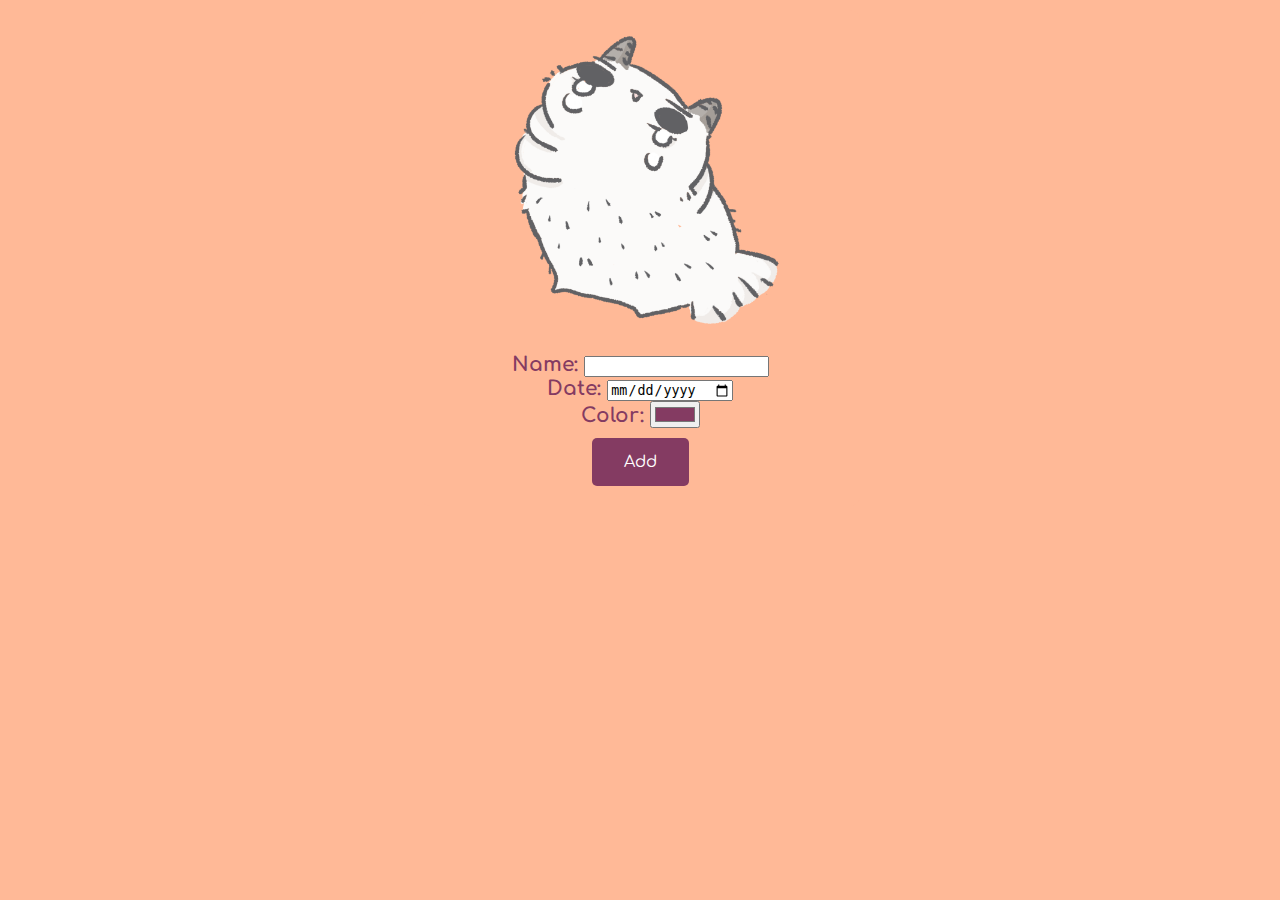
<file: index.html>
<!DOCTYPE html>
<html lang="en">
<head>
    <meta charset="UTF-8">
    <meta name="viewport" content="width=device-width, initial-scale=1.0">
    <title>Countdown</title>
    <link rel="stylesheet" href="styles.css">
    <link rel="stylesheet" href="https://fonts.googleapis.com/css2?family=Comfortaa&display=swap">
</head>
<body>
  <div class="dark-container">
    <img src="initial.png" alt="Initial GIF" class="cute-gif" id="PET">
    <div id="events"></div>
    <form id="eventForm">
      <label for="eventName">Name:</label>
      <input type="text" id="eventName" required>
      <br>
      <label for="eventDate">Date:</label>
      <input type="date" id="eventDate" required>
      <br>
      <label for="eventColor">Color:</label>
      <input type="color" id="eventColor" value="#843b62" required>
      <br>
      <button type="submit" class="start-button">Add</button>
    </form>
  </div>
  <script>
    const eventsContainer = document.getElementById('events');
    const eventForm = document.getElementById('eventForm');
    const cuteGif = document.getElementById('PET');
    let events = [];

    function getDaysRemaining(eventDate) {
      const oneDay = 24 * 60 * 60 * 1000;
      const today = new Date();
      const diffDays = Math.round((eventDate - today) / oneDay);
      return diffDays;
    }

    function parseDate(dateString) {
      const [year, month, day] = dateString.split('-').map(Number);
      return new Date(year, month - 1, day);
    }

    function convertDays(days) {
      const now = new Date();
      const targetDate = new Date(now.getTime() + days * 24 * 60 * 60 * 1000);
      let years = targetDate.getFullYear() - now.getFullYear();
      let months = targetDate.getMonth() - now.getMonth();
      let remainingDays = targetDate.getDate() - now.getDate();

      if (remainingDays < 0) {
        months--;
        const lastMonth = new Date(targetDate.getFullYear(), targetDate.getMonth(), 0);
        remainingDays += lastMonth.getDate();
      }

      if (months < 0) {
        years--;
        months += 12;
      }

      return { years, months, remainingDays };
    }

    function getTextColor(bgColor) {
      const hexToRgb = (hex) => hex.match(/\w\w/g).map(x => parseInt(x, 16));
      const [r, g, b] = hexToRgb(bgColor);
      const luminance = (0.2126 * r + 0.7152 * g + 0.0722 * b) / 255;
      return luminance > 0.5 ? '#000000' : '#ffffff';
    }

    function updateGifExpression() {
      const numberOfEvents = events.length;

      if (numberOfEvents >= 5) {
        cuteGif.src = 'seaaa.png';
      } else if (numberOfEvents >= 3) {
        cuteGif.src = 'seaaa2.png';
      } else {
        cuteGif.src = 'seaaa.png';
      }
    }

    function renderEvents() {
      eventsContainer.innerHTML = '';
      events.forEach((event, index) => {
        const daysRemaining = getDaysRemaining(event.date);
        const { years, months, remainingDays } = convertDays(Math.abs(daysRemaining));
        const eventContainer = document.createElement('div');
        eventContainer.classList.add('event-container');
        eventContainer.style.backgroundColor = event.color;
        eventContainer.style.borderRadius = '20px';
        const eventElement = document.createElement('div');
        eventElement.classList.add('event-content');
        const textColor = getTextColor(event.color);
        eventElement.style.color = textColor;

        // const daysText = daysRemaining >= 0 ? `${years} years ${months} months ${remainingDays} days` : `-${years} years ${months} months ${Math.abs(remainingDays)} days`;
        
        const daysText = daysRemaining 
        
        eventElement.innerHTML = `
          <h2><strong>${event.name}</strong></h2>
          <p>${event.date.toDateString()}</p>
          <p>${daysText} days</p>
        `;
        const removeButton = document.createElement('button');
        removeButton.classList.add('remove-event');
        removeButton.setAttribute('data-index', index);
        removeButton.innerHTML = '-';
        eventContainer.appendChild(eventElement);
        eventContainer.appendChild(removeButton);
        eventsContainer.appendChild(eventContainer);
      });

      const removeButtons = document.querySelectorAll('.remove-event');
      removeButtons.forEach(button => {
        button.addEventListener('click', function () {
          const index = this.getAttribute('data-index');
          events.splice(index, 1);
          saveEvents();
          renderEvents();
          updateGifExpression();
        });
      });
    }

    function saveEvents() {
      localStorage.setItem('events', JSON.stringify(events));
    }

    function loadEvents() {
      const storedEvents = localStorage.getItem('events');
      if (storedEvents) {
        events = JSON.parse(storedEvents).map(event => ({
          ...event,
          date: new Date(event.date)
        }));
      }
    }

    eventForm.addEventListener('submit', function (event) {
      event.preventDefault();
      const eventName = document.getElementById('eventName').value;
      const eventDateInput = document.getElementById('eventDate').value;
      const eventDate = parseDate(eventDateInput);
      const eventColor = document.getElementById('eventColor').value;
      events.push({ name: eventName, date: eventDate, color: eventColor });
      saveEvents();
      renderEvents();
      updateGifExpression();
      eventForm.reset();
    });

    loadEvents();
    renderEvents();
    updateGifExpression();

  </script>
</body>
</html>
</file>
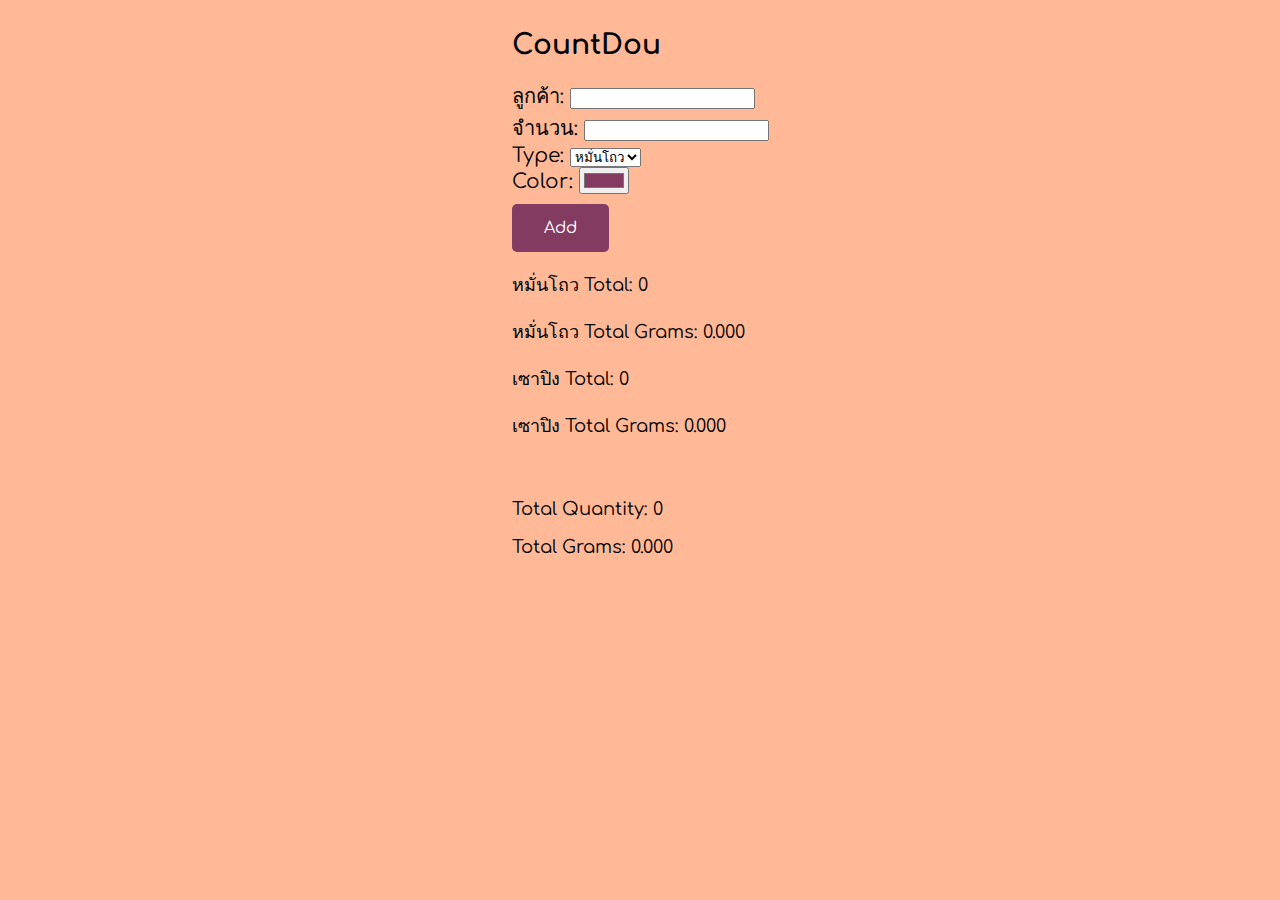
<file: Mandou.html>
<!DOCTYPE html>
<html lang="en">
<head>
    <meta charset="UTF-8">
    <meta name="viewport" content="width=device-width, initial-scale=1.0">
    <title>CountDou</title>
    <link rel="stylesheet" href="styles.css">
    <link rel="stylesheet" href="https://fonts.googleapis.com/css2?family=Comfortaa&display=swap">
</head>
<body>
    <div class="container">
        <h1>CountDou</h1>
        <form id="eventForm">
            <label for="eventName">ลูกค้า:</label>
            <input type="text" id="eventName">
            <br>
            <label for="eventQuantity">จำนวน:</label>
            <input type="number" id="eventQuantity" required>
            <br>
            <label for="eventType">Type:</label>
            <select id="eventType" required>
                <option value="1">หมั่นโถว</option>
                <option value="2">เซาปิง</option>
            </select>
            <br>
            <label for="eventColor">Color:</label>
            <input type="color" id="eventColor" value="#843b62" required>
            <br>
            <button type="submit" class="start-button">Add</button>
        </form>
        <div id="events"></div>
        <p id="option1Total">หมั่นโถว Total: 0</p> 
        <p id="option1Grams">หมั่นโถว Total Grams: 0.000</p>
        <p id="option2Total">เซาปิง Total: 0</p>
        <p id="option2Grams">เซาปิง Total Grams: 0.000</p>
        <br>
        <p id="totalQuantity">Total Quantity: 0</p>
        <p id="totalGrams">Total Grams: 0.000</p>
    </div>
    <script src="script.js"></script>
</body>
</html>
</file>
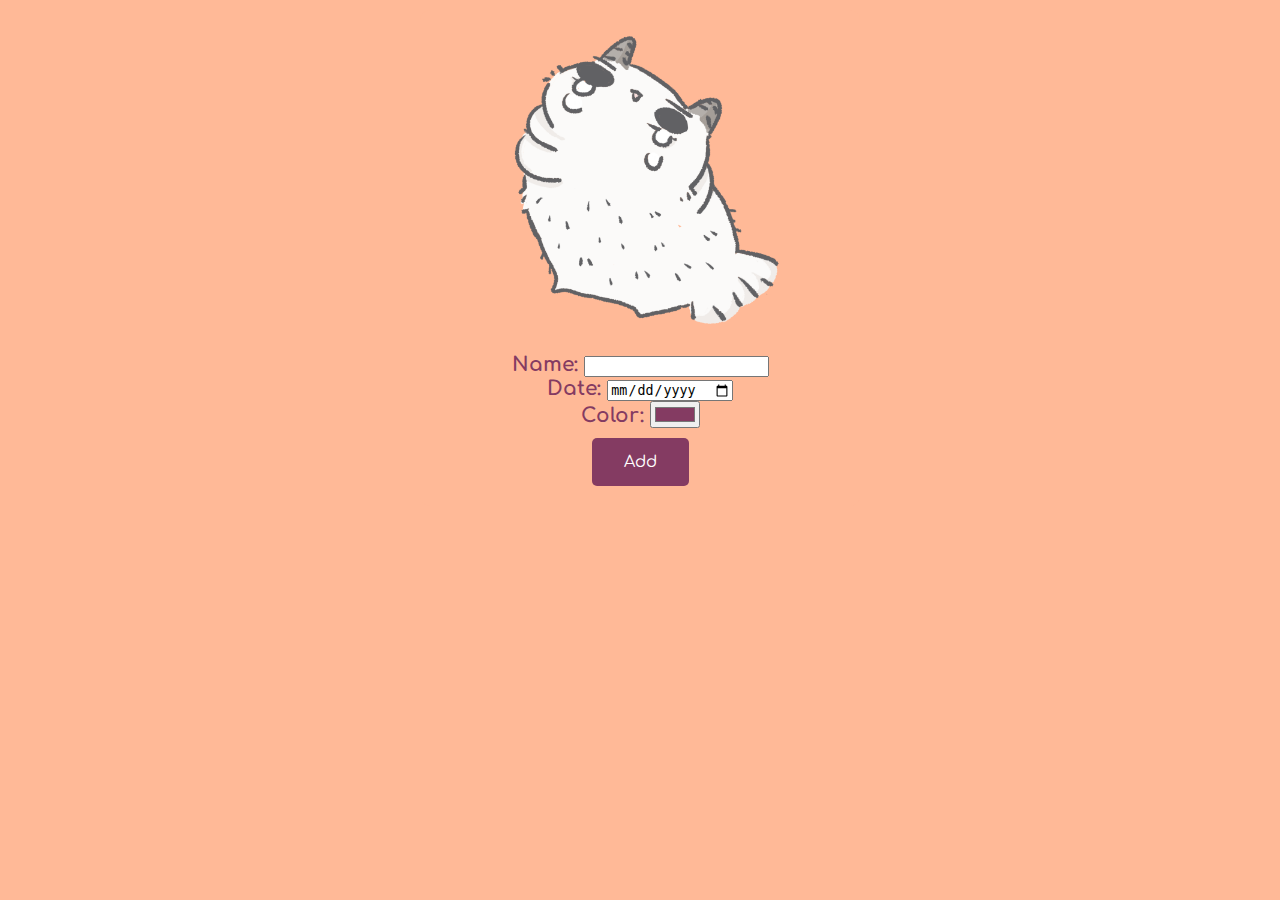
<file: savevent.html>
<!DOCTYPE html>
<html lang="en">
<head>
    <meta charset="UTF-8">
    <meta name="viewport" content="width=device-width, initial-scale=1.0">
    <title>Countdown</title>
    <link rel="stylesheet" href="styles.css">
    <link rel="stylesheet" href="https://fonts.googleapis.com/css2?family=Comfortaa&display=swap">
</head>
<body>
  <div class="dark-container">
    <img src="initial.png" alt="Initial GIF" class="cute-gif" id="PET">
    <div id="events"></div>
    <form id="eventForm">
      <label for="eventName">Name:</label>
      <input type="text" id="eventName" required>
      <br>
      <label for="eventDate">Date:</label>
      <input type="date" id="eventDate" required>
      <br>
      <label for="eventColor">Color:</label>
      <input type="color" id="eventColor" value="#843b62" required>
      <br>
      <button type="submit" class="start-button">Add</button>
    </form>
  </div>
  <script>
    const eventsContainer = document.getElementById('events');
    const eventForm = document.getElementById('eventForm');
    const cuteGif = document.getElementById('PET');

    function getDaysRemaining(eventDate) {
      const oneDay = 24 * 60 * 60 * 1000;
      const today = new Date();
      const diffDays = Math.round((eventDate - today) / oneDay);

      return diffDays;
    }

    function parseDate(dateString) {
      const [year, month, day] = dateString.split('-').map(Number);
      return new Date(year, month - 1, day);
    }

    function convertDays(days) {
      const years = Math.floor(days / 365);
      const months = Math.floor((days % 365) / 30);
      const remainingDays = days % 30;
      return { years, months, remainingDays };
    }

    function getTextColor(bgColor) {
      const hexToRgb = (hex) => hex.match(/\w\w/g).map(x => parseInt(x, 16));
      const [r, g, b] = hexToRgb(bgColor);
      const luminance = (0.2126 * r + 0.7152 * g + 0.0722 * b) / 255;
      return luminance > 0.5 ? '#000000' : '#ffffff';
    }

    function updateGifExpression() {
      const numberOfEvents = events.length;
      if (numberOfEvents >= 5) {
        cuteGif.src = 'seaaa.png';
      } else if (numberOfEvents >= 3) {
        cuteGif.src = 'seaaa.png';
      } else {
        cuteGif.src = 'seaaa.png';
      }
    }

    function renderEvents() {
      eventsContainer.innerHTML = '';
      events.forEach((event, index) => {
        const daysRemaining = getDaysRemaining(event.date);
        const { years, months, remainingDays } = convertDays(Math.abs(daysRemaining));
        const eventContainer = document.createElement('div');
        eventContainer.classList.add('event-container');
        eventContainer.style.backgroundColor = event.color;
        eventContainer.style.borderRadius = '20px';
        const eventElement = document.createElement('div');
        eventElement.classList.add('event-content');
        const textColor = getTextColor(event.color);
        eventElement.style.color = textColor;

        const daysText = daysRemaining >= 0 ? `${years} years ${months} months ${remainingDays} days` : `-${years} years ${months} months ${Math.abs(remainingDays)} days`;

        eventElement.innerHTML = `
          <h2><strong>${event.name}</strong></h2>
          <p>${event.date.toDateString()}</p>
          <p>${daysText}</p>
        `;
        const removeButton = document.createElement('button');
        removeButton.classList.add('remove-event');
        removeButton.setAttribute('data-index', index);
        removeButton.innerHTML = '-';
        eventContainer.appendChild(eventElement);
        eventContainer.appendChild(removeButton);
        eventsContainer.appendChild(eventContainer);
      });

      const removeButtons = document.querySelectorAll('.remove-event');
      removeButtons.forEach(button => {
        button.addEventListener('click', function () {
          const index = this.getAttribute('data-index');
          events.splice(index, 1);
          saveEvents();
          renderEvents();
          updateGifExpression();
        });
      });
    }

    function saveEvents() {
      localStorage.setItem('events', JSON.stringify(events));
    }

    function loadEvents() {
      const storedEvents = localStorage.getItem('events');
      if (storedEvents) {
        events = JSON.parse(storedEvents).map(event => ({
          ...event,
          date: new Date(event.date)
        }));
      }
    }

    eventForm.addEventListener('submit', function (event) {
      event.preventDefault();
      const eventName = document.getElementById('eventName').value;
      const eventDateInput = document.getElementById('eventDate').value;
      const eventDate = parseDate(eventDateInput);
      const eventColor = document.getElementById('eventColor').value;
      events.push({ name: eventName, date: eventDate, color: eventColor });
      saveEvents();
      renderEvents();
      updateGifExpression();
      eventForm.reset();
    });

    let events = [];
    loadEvents();
    renderEvents();
    updateGifExpression();

  </script>
</body>
</html>
</file>
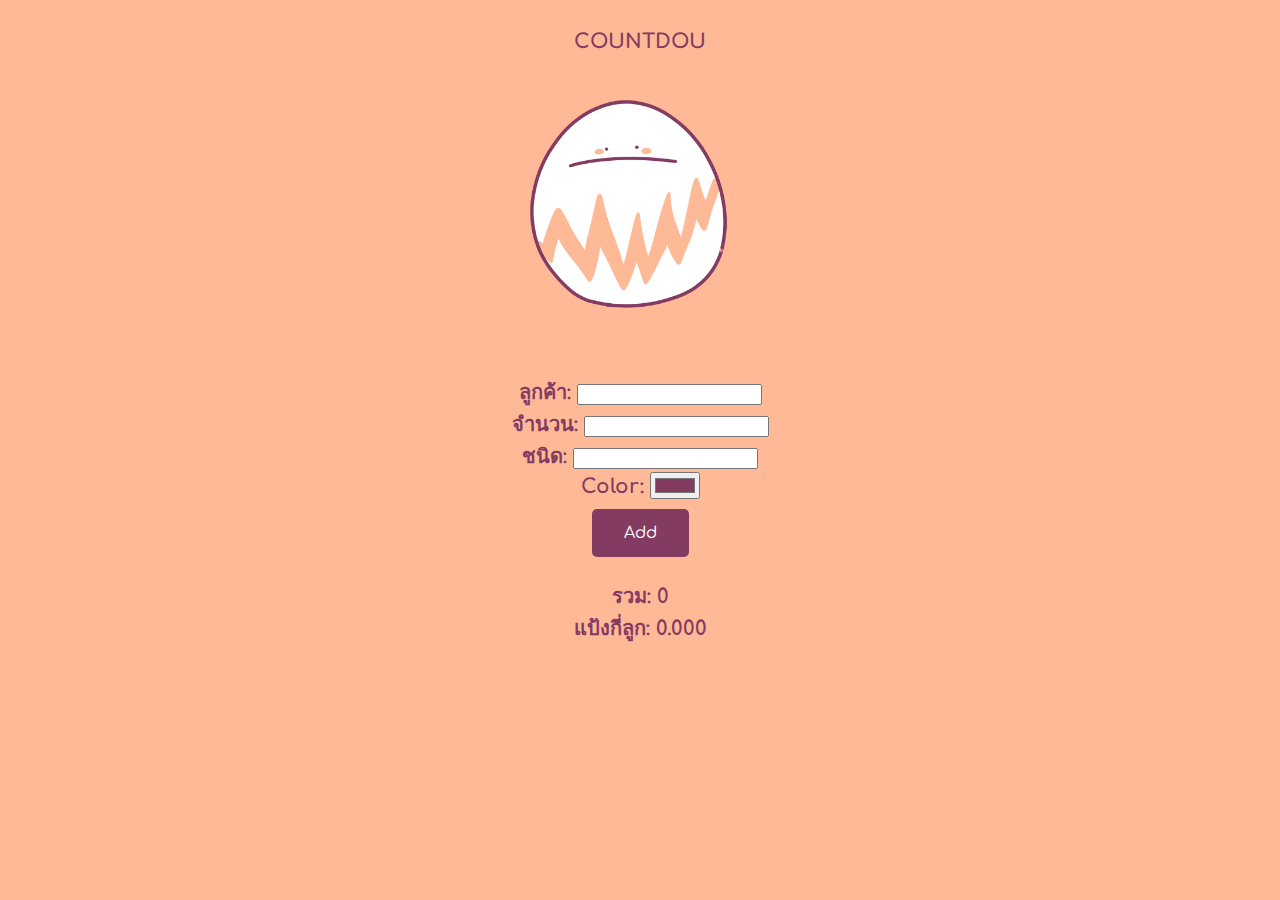
<file: subindex.html>
<!DOCTYPE html>
<html lang="en">
<head>
    <meta charset="UTF-8">
    <meta name="viewport" content="width=device-width, initial-scale=1.0">
    <title>CountDou</title>
    <link rel="stylesheet" href="styles1.css">
    <link rel="stylesheet" href="https://fonts.googleapis.com/css2?family=Comfortaa&display=swap">
</head>
<body>
  <div class="dark-container">
    <h>COUNTDOU</h>
    <br>
    <img src="initial.png" alt="Initial GIF" class="cute-gif" id="PET">
    <div id="events"></div>
    <form id="eventForm">
      <label for="eventName">ลูกค้า:</label>
      <input type="text" id="eventName" required>
      <br>
      <label for="eventQuantity">จำนวน:</label>
      <input type="number" id="eventQuantity" required>
      <br>
      <label for="eventType">ชนิด:</label>
      <input type="text" id="eventType">
      <br>
      <label for="eventColor">Color:</label>
      <input type="color" id="eventColor" value="#843b62" required>
      <br>
      <button type="submit" class="start-button">Add</button>
      <br>
      <br>
    </form>
    <div id="totalQuantity">รวม: 0</div>
    <div id="totalGrams">แป้งกี่ลูก: 0</div>
  </div>
  <script src="script1.js"></script>
</body>
</html>
</file>
<file: styles.css>
body {
  font-family: 'Comfortaa', sans-serif;
  background-color: #ffb997;
  font-size: 20px;
  margin: 10px;
  padding: 0;
  display: flex;
  justify-content: center;
  align-items: center;
  height: 1000;
  /*hight: 100vd;;*/
  
}

.event-container {
  line-height: 1;
  margin:20px;
  position: relative; /* Ensure proper positioning of the remove button */
}


.event-content {
  line-height: 1;
  margin:20px;
  padding: 5px 10px;
}

.dark {
  font-family: 'Comfortaa', sans-serif;
  background-color: #843b62;
  color:#ffb997;
  font-size: 20px;
  margin: 0;
  padding: 0;
  display: flex;
  justify-content: center;
  align-items: center;
  height: 1000;
  /*hight: 100vd;;*/
  
}

.dark-container {
  font-family: 'Comfortaa', sans-serif;
  text-align: center;
  font-size: 20px;
  background-color: #ffb997;
  color: #843b62;
  padding: 20px;
  border-radius: 10px;
 /*box-shadow: 0 0 10px rgba(0, 0, 0, 0.2);*/
  width: 90%; /* Set width to 90% of the viewport */
  max-width: 400px; /* Set max-width to 400px */
  font-weight: bold; 
}

.start-button {
  font-family: 'Comfortaa', sans-serif;
  background-color: #843b62; 
  border: none;
  color: #ffffff;
  padding: 15px 32px;
  text-align: center;
  text-decoration: none;
  display: inline-block;
  font-size: 16px;
  margin-top: 10px;
  cursor: pointer;
  border-radius: 5px;
  transition: background-color 0.3s ease;
}

.start-button:hover {
  background-color: #ffffff; /* Darker green */
  color: #090808;
}



/* Add this to your styles.css file */

/* Style for the "Remove Event" button */
.remove-event {
  background-color: #ffffff; /* Transparent background */
  color: #fc0000; /* Coral color for the minus sign */
  border: none;
  padding: 0;
  width: 20px; /* Set the width of the button */
  height: 20px; /* Set the height of the button */
  border-radius: 50%; /* Make the button a circle */
  cursor: pointer;
  position: absolute; /* Position the button relative to its container */
  top: 5px; /* Adjust top position */
  right: 5px; /* Adjust right position */
  display: flex;
  justify-content: center;
  align-items: center;
}

/* Hover effect for the "Remove Event" button */
.remove-event:hover {
  background-color: #fc0000; /* Coral color on hover */
  color: #ffffff; /* White color for the minus sign on hover */
}

h1 {
  font-family: 'Comfortaa', sans-serif;
  font-size: 28px;
  font-weight: bold; 

}


h2 {
  font-family: 'Comfortaa', sans-serif;
  font-size: 18px;
  font-weight: bold; 
}
p{
  font-size: 18px;
}


#events {
  margin-bottom: 18px;
}

.event {
  margin-bottom: 20px;
}


.cute-gif {
  width: 300px; /* Adjust the width as needed */
  height: auto; /* This will maintain the aspect ratio */
}
</file>
<file: styles1.css>
body {
  font-family: 'Comfortaa', sans-serif;
  background-color: #ffb997;
  font-size: 20px;
  margin: 10px;
  padding: 0;
  display: flex;
  justify-content: center;
  align-items: center;
  height: 1000;
  /*hight: 100vd;;*/
  
}

.event-container {
  line-height: 1;
  margin:20px;
  position: relative; /* Ensure proper positioning of the remove button */
}


.event-content {
  line-height: 1;
  margin:20px;
  padding: 5px 10px;
}

.dark {
  font-family: 'Comfortaa', sans-serif;
  background-color: #843b62;
  color:#ffb997;
  font-size: 20px;
  margin: 0;
  padding: 0;
  display: flex;
  justify-content: center;
  align-items: center;
  height: 1000;
  /*hight: 100vd;;*/
  
}

.dark-container {
  font-family: 'Comfortaa', sans-serif;
  text-align: center;
  font-size: 20px;
  background-color: #ffb997;
  color: #843b62;
  padding: 20px;
  border-radius: 10px;
 /*box-shadow: 0 0 10px rgba(0, 0, 0, 0.2);*/
  width: 90%; /* Set width to 90% of the viewport */
  max-width: 400px; /* Set max-width to 400px */
  font-weight: bold; 
}

.start-button {
  font-family: 'Comfortaa', sans-serif;
  background-color: #843b62; 
  border: none;
  color: #ffffff;
  padding: 15px 32px;
  text-align: center;
  text-decoration: none;
  display: inline-block;
  font-size: 16px;
  margin-top: 10px;
  cursor: pointer;
  border-radius: 5px;
  transition: background-color 0.3s ease;
}

.start-button:hover {
  background-color: #ffffff; /* Darker green */
  color: #090808;
}



/* Add this to your styles.css file */

/* Style for the "Remove Event" button */
.remove-event {
  background-color: #ffffff; /* Transparent background */
  color: #fc0000; /* Coral color for the minus sign */
  border: none;
  padding: 0;
  width: 20px; /* Set the width of the button */
  height: 20px; /* Set the height of the button */
  border-radius: 50%; /* Make the button a circle */
  cursor: pointer;
  position: absolute; /* Position the button relative to its container */
  top: 5px; /* Adjust top position */
  right: 5px; /* Adjust right position */
  display: flex;
  justify-content: center;
  align-items: center;
}

/* Hover effect for the "Remove Event" button */
.remove-event:hover {
  background-color: #fc0000; /* Coral color on hover */
  color: #ffffff; /* White color for the minus sign on hover */
}

h1 {
  font-family: 'Comfortaa', sans-serif;
  font-size: 28px;
  font-weight: bold; 

}


h2 {
  font-family: 'Comfortaa', sans-serif;
  font-size: 18px;
  font-weight: bold; 
}
p{
  font-size: 14px;
}


#events {
  margin-bottom: 18px;
}

.event {
  margin-bottom: 20px;
}


.cute-gif {
  width: 300px; /* Adjust the width as needed */
  height: auto; /* This will maintain the aspect ratio */
}
</file>
